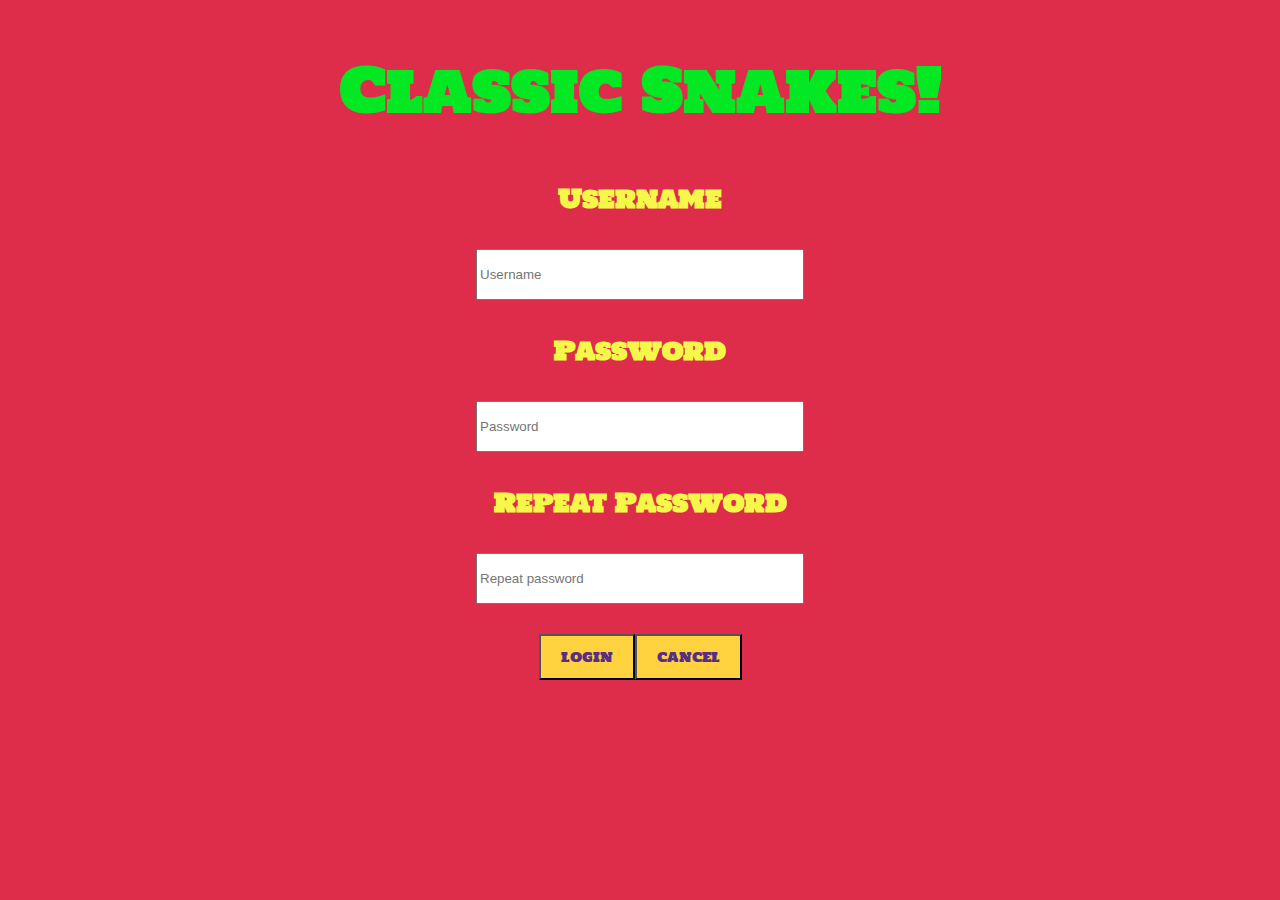
<file: index.html>
<!DOCTYPE html>
<html lang="en">
<head>
    <meta charset="UTF-8">
    <meta name="viewport" content="width=device-width, initial-scale=1.0">
    <title>Landing page</title>
    <link rel="stylesheet" href="styles/landingpage.css">
    <link href="https://fonts.googleapis.com/css2?family=Holtwood+One+SC&display=swap" rel="stylesheet">
   
</head>
<body>
    <header>
        <h1><span class="blinking">Classic Snakes!</span></h1>
    </header>
    <form id="form" name="myform" novalidate onsubmit="return validation(event)">
        <div class="formpage">
            <span id="blankerror"></span>
            <label for="username"><b>Username</b></label>
            <span id="usernameerror"></span>
            <input type="text" id="username" placeholder="Username" name="username" required>
            <label for="password"><b>Password</b></label>
            <span id="passworderror"></span>
            <input type="password" id="password" for="password" placeholder="Password" name="password" required>
            <label for="password"><b>Repeat Password</b></label>
            <span id="repeatpassworderror"></span>
            <input type="password" id="repeatpassword" for="password" placeholder="Repeat password" name="repeatpassword" required>
        </div>
        <div class="formsubmit">
            <button type="submit" id="login" type="button">LOGIN</button>
            <button type="button" id ="cancel"type="button">CANCEL</button>
        </div>
    </form>
    <script src="js/landingpage.js"></script>
</body>
</html>
</file>
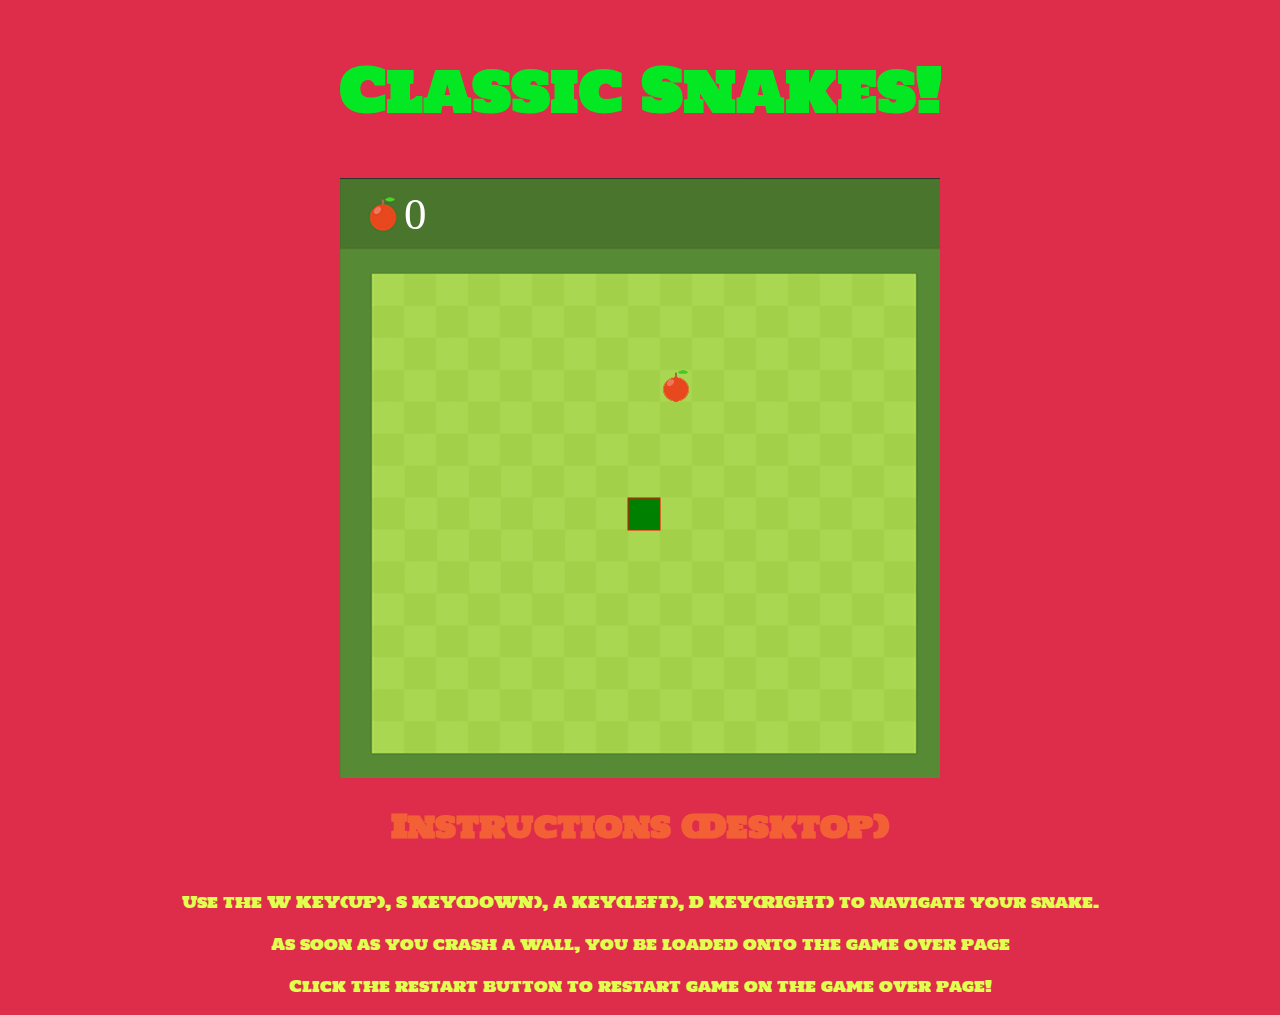
<file: snake.html>
<!DOCTYPE html>
<html lang="en">
<head>
    <meta charset="UTF-8">
    <meta name="viewport" content="width=device-width, initial-scale=1.0">
    <title>Snake Game</title>
    <link rel="stylesheet" href="styles/snake.css">
    <link href="https://fonts.googleapis.com/css2?family=Holtwood+One+SC&display=swap" rel="stylesheet">
</head>
<body>
    <header>
        <h1><span> Classic Snakes!</span></h1>
    </header>
    <canvas id="snakegame" width="600" height="600"></canvas>
    <div class="heading">
        <h1>Instructions (Desktop)</h1>
    </div>
    <div class="keys">
        <p>Use the W KEY(UP), S KEY(DOWN), A KEY(LEFT), D KEY(RIGHT) to navigate your snake.</p>
        <p>As soon as you crash a wall, you be loaded onto the game over page</p>
        <p>Click the restart button to restart game on the game over page!</p>  
    </div>
</body>
<script src="js/app.js"></script>
</html>
</file>
<file: styles/landingpage.css>
body{
    box-sizing: border-box;
    padding: 0;
    margin: 0;
    background-color: #DD2D4A;
    font-family: 'Holtwood One SC', serif;
}

header{
    text-align: center;
    font-family: 'Holtwood One SC', serif;
    color: #04E824;
    size: 100%;
    margin: 40px 0px;
    font-size: 30px;
}

.formpage{
    display: flex;
    flex-flow: column;
    align-items: center;
    position: relative;
    font-size: 25px;
    color: #F5F749;
}

input{
    width: 25vw;
    height: 5vh;
    margin: 30px 0px;
}

.formsubmit{
    display: flex;
    justify-content: center;
}

button{
    color: #592E83;
    background-color: #FFD23F;
    font-family: 'Holtwood One SC', serif;
    padding: 10px 20px;
    cursor: pointer;
}

#usernameerror{
    color: purple;
    font-size: 10px;
}

#errormessage {
    color: purple;
    font-size: 10px;
}

#passworderror{
    color: purple;
    font-size: 10px;
}

#repeatpassworderror{
    color: purple;
    font-size: 10px;
}

#blankerror{
    color: purple;
    font-size: 10px;
}
</file>
<file: styles/snake.css>
body{
    box-sizing: border-box;
    padding: 0;
    margin: 0;
    background-color: #DD2D4A;
    font-family: 'Holtwood One SC', serif;
}

header{
    text-align: center;
    font-family: 'Holtwood One SC', serif;
    color: #04E824;
    size: 100%;
    margin: 40px 0px;
    font-size: 30px;
}

canvas{
    display: block;
    margin: 0 auto;
}



.heading{
    display: flex;
    justify-content: center;
    color: #F46036;
}

.keys{
   text-align: center;
   color: #E0FF4F;
}
</file>
